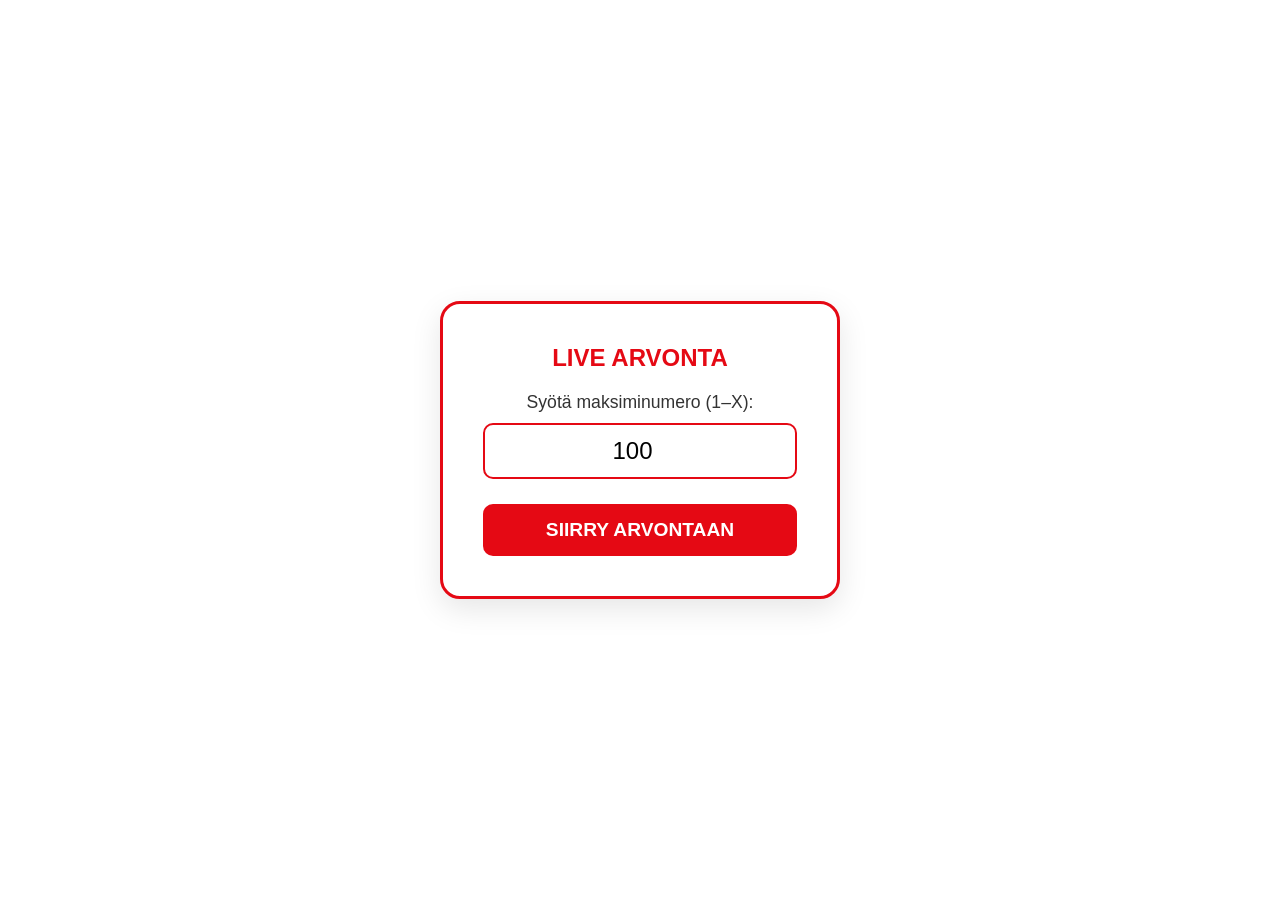
<file: index.html>
<!DOCTYPE html>
<html lang="fi">
<head>
  <meta charset="UTF-8" />
  <meta name="viewport" content="width=device-width, initial-scale=1.0" />
  <title>Live Arvonta</title>
  <link rel="stylesheet" href="style.css?v=2" />
</head>
<body>

  <!-- VAIHE 1: Asetukset -->
  <div id="step-setup" class="setup-container">
    <div class="card">
      <h2>LIVE ARVONTA</h2>
      <label for="max-number">Syötä maksiminumero (1–X):</label>
      <input type="number" id="max-number" value="100" min="1" />
      <button id="start-btn" type="button">SIIRRY ARVONTAAN</button>
    </div>
  </div>

  <!-- VAIHE 2 & 3: Koko näytön arvonta -->
  <div id="step-draw" class="draw-container hidden">
    <img src="livearvonta-logo_3.jpg" alt="Logo" class="logo" />

    <div class="display-container">
      <div id="number-display">?</div>
    </div>

    <div></div>
  </div>

  <script src="script.js?v=2"></script>
</body>
</html>
</file>
<file: style.css>
* {
  box-sizing: border-box;
  margin: 0;
  padding: 0;
}

body, html {
  width: 100vw;
  height: 100vh;
  overflow: hidden;
  background-color: #ffffff;
  font-family: 'Segoe UI', Impact, Arial, sans-serif;
  color: #141414;
  user-select: none;
}

.hidden {
  display: none !important;
}

/* Vaihe 1 */
.setup-container {
  width: 100vw;
  height: 100vh;
  display: flex;
  justify-content: center;
  align-items: center;
  background-color: #ffffff;
}

.card {
  background: #ffffff;
  padding: 40px;
  border-radius: 20px;
  border: 3px solid #e50914;
  text-align: center;
  width: 90%;
  max-width: 400px;
  box-shadow: 0 10px 30px rgba(0, 0, 0, 0.1);
}

.card h2 {
  margin-bottom: 20px;
  color: #e50914;
}

.card label {
  display: block;
  margin-bottom: 10px;
  font-size: 1.1rem;
  color: #333333;
}

.card input {
  width: 100%;
  padding: 12px;
  font-size: 1.5rem;
  text-align: center;
  border-radius: 10px;
  border: 2px solid #e50914;
  margin-bottom: 25px;
  outline: none;
}

.card button {
  width: 100%;
  padding: 15px;
  font-size: 1.2rem;
  font-weight: bold;
  background: #e50914;
  color: #ffffff;
  border: none;
  border-radius: 10px;
  cursor: pointer;
}

/* Vaihe 2 & 3 */
.draw-container {
  width: 100vw;
  height: 100vh;
  display: flex;
  flex-direction: column;
  justify-content: space-between;
  align-items: center;
  padding: 50px 0;
  background-color: #ffffff;
  cursor: pointer;
}

.logo {
  max-height: 22vh;
  width: auto;
  object-fit: contain;
  pointer-events: none;
}

.display-container {
  width: 85vw;
  max-width: 1000px;
  height: 45vh;
  background: #ffffff;
  border: 8px solid #e50914;
  border-radius: 30px;
  display: flex;
  justify-content: center;
  align-items: center;
  box-shadow: 0 10px 40px rgba(229, 9, 20, 0.15);
  pointer-events: none;
}

#number-display {
  font-size: 16rem;
  font-weight: 900;
  color: #e50914;
  line-height: 1;
}

#number-display.winner {
  color: #b20710;
  animation: pulse 0.5s infinite alternate;
}

@keyframes pulse {
  0% { transform: scale(1); }
  100% { transform: scale(1.15); }
}
</file>
